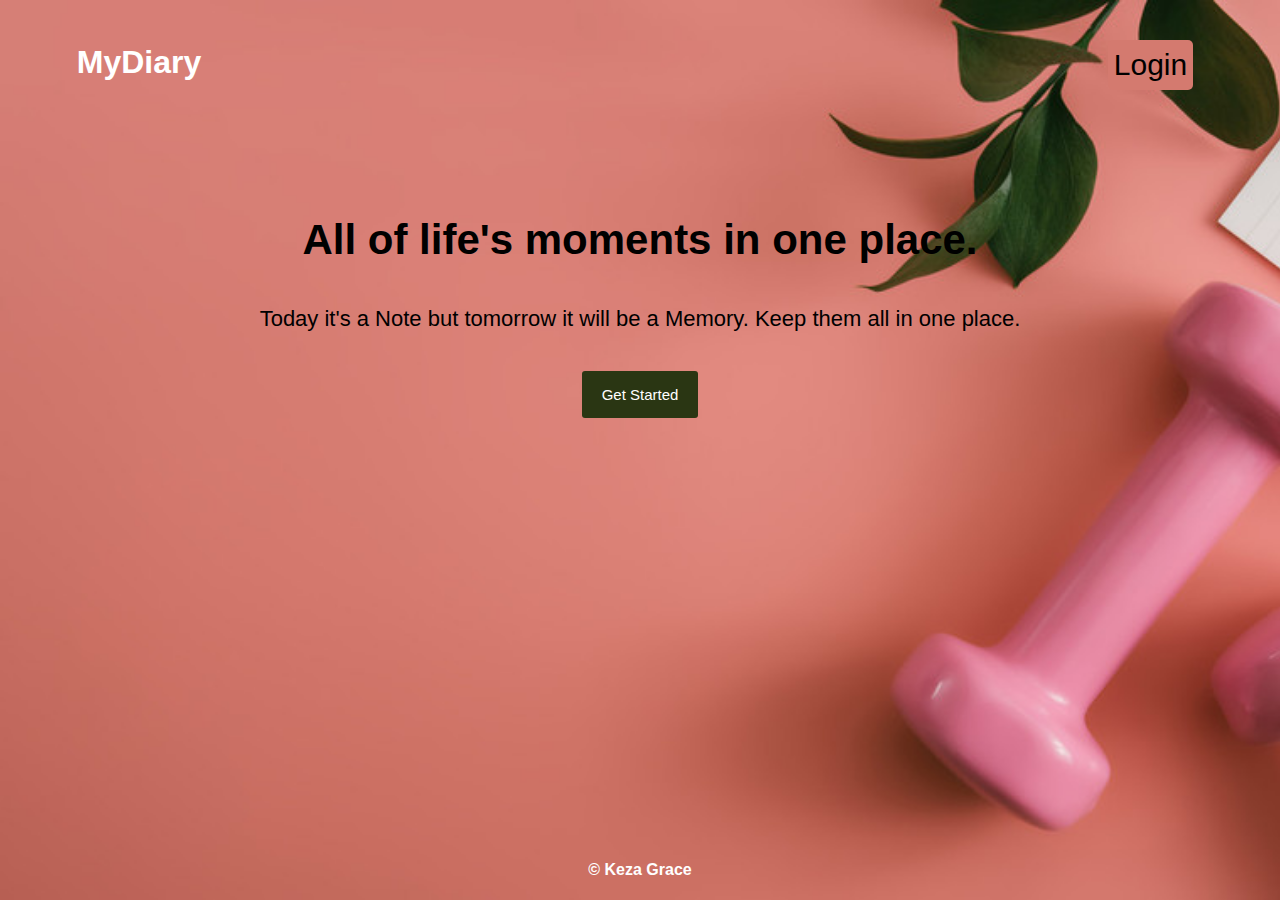
<file: UI/index.html>
<!DOCTYPE html>
<html lang="en">

<head>
  <meta charset="UTF-8">
  <title>Home | MyDiary</title>
  <link rel="stylesheet" href="./css/style.css">
  <link rel="icon" type="image/png" href="./img/favicon.png" sizes="32x32" />
</head>

<body>
  <div class="page page--is-flex page--stretches">
    <header class="header">
      <div class="container">
        <div class="header__brand">
          <a class="link" href="./index.html">
            MyDiary
          </a>
        </div>
        <nav class="nav">
          <a href="#" class="nav__open-menu js-open-menu"></a>
          <ul class="list nav__list js-nav-list">
            <li class="list__item">
              <a href="#" class="nav__close-menu js-close-menu"></a>
            </li>
            <li class="list__item">
              <a href="./login.html" class="link nav__link">
                <button>Login</button>
              </a>
            </li>
          </ul>
        </nav>
      </div>
    </header>
    <section class="hero hero--home">
      <div class="container">
        <h1 class="hero__title">All of life's moments in one place.</h1>
        <p class="hero__text">
          Today it's a Note but tomorrow it will be a Memory. Keep them all in one place.
        </p>
        <div>
          <a href="./signup.html" class="button button--success">
            Get Started
          </a>
        </div>
      </div>
    </section>
    <footer class="footer">
      <div class="container">
        <h4> &copy
          <a class="link" href="#">Keza Grace</a>
        </h4>
      </div>
    </footer>
  </div>
</body>

</html>
</file>
<file: UI/css/style.css>
.page,body {
  font-family: Helvetica;
  padding: 0;
  margin: 0;
  background-image: url(../img/frame.jpg);
  background-repeat: no-repeat;
  background-size: cover;
}
.page--is-flex {
  display: flex;
  flex-direction: column;
}
.page--stretches {
  min-height: 100vh;
}
.container {
  width: 88%;
  margin: auto;
  overflow: hidden;
}
.header {
  padding-top: 40px;
  max-height: 70px;
  color: #fff;
}
.header__brand {
  float: left;
  margin: 0;
  padding: 0;
  font-size: calc(120% + 1vw);
  line-height: 44px;
  font-weight: bold;
  text-decoration: none;
}
.link {
  text-decoration: none; 
  color: #ffffff;
}
.nav {
  float: right;
  margin: 0px;
  font-size: 18px;
}
.nav__link {
  font-size: 19px;
  line-height: 44px;
  border-radius:10px;
  -webkit-border-radius:10px;
  -moz-border-radius:10px;
  -ms-border-radius:10px;
  -o-border-radius:10px;
}
.nav__link:hover {
  text-decoration: underline;
  font-weight: 400;
}
.nav__list {
  display: block;
  z-index: 500;
}
.nav__list .list__item {
  display: inline;
  padding: 0 10px;
}
.nav__open-menu {
  display: none;
  width: 40px;
  height: 40px;
  background: url("../img/menu-icon.svg");
}
.nav__close-menu {
  display: none;
  position: absolute;
  right: 10px;
  top: 10px;
  width: 30px;
  height: 30px;
  background: url("../img/close-icon.svg");
  background-repeat: no-repeat;
}
.link button {
  background-color: #d47a6f;
  height:50px;
  width:auto;
  font-family: 'Franklin Gothic Medium', 'Arial Narrow', Arial, sans-serif;
  font-size:30px;
  border-radius:5px;
  border:0px;
  margin-bottom: 20px;
  
}
.link button:hover{
  cursor: pointer;
  background-color: rgba(0,4,0,0.3);
  border-radius: 5px;
  color:whitesmoke;
  /* font-size:30px;
  transition:all 1s ease-in-out;
-o-transition:all 1s ease-in-out;
-webkit-transition:all 1s ease-in-out;
-moz-transition:all 1s ease-in-out; */
}
.button {
  display: inline-block;
  padding: 15px 20px;
  border-radius: 3px;
  font-size: 15px;
  border: none;
  cursor: pointer;
  text-align: center;
  text-decoration: none;
}
.button--link {
  background: transparent;
}
.button--success {
  background-color: #2a3613;
  color: white !important;
  margin-top: 10px;
}
.hero {
  height: 100vh;
  text-align: center;
  display: flex;
}
.hero a:hover{
  cursor: pointer;
  background-color: rgba(0,4,0,0.3);
  border-radius: 5px;
  color:whitesmoke;
  /* font-size:30px;
  transition:all 1s ease-in-out;
-o-transition:all 1s ease-in-out;
-webkit-transition:all 1s ease-in-out;
-moz-transition:all 1s ease-in-out; */
}
.hero--home {
  height: auto;
  padding: 70px 0;
}
.hero__title {
  font-size: 42px;
  line-height: 1.5;
  font-weight: 600 !important;
  color: #000;
}
.hero__text {
  color: #000;
  font-size: 22px;
  line-height: 1.8;
  font-weight: 400;
}
feature-list {
  background: #f9fafae7;
  display: flex;
  justify-content: center;
  align-items: center;
  border-radius: 10px;
  margin-bottom: 40px;
}
.feature-list__title {
  text-align: center;
  color: #ffffff;
  font-size: 28px;
  font-weight: normal;
}
.feature-list__item {
  width: 30%;
  padding: 20px;
  text-align: center;
}
.feature-list__item .item__title {
  color: rgb(82, 76, 76);
}
.feature-list__item .item__image {
  width: 50px;
}
.feature-list__item .item__desc {
  color: #8f8f8f;
  font-size: 19px;
  line-height: 1.8;
  font-weight: normal;
}
.footer {
  /*background: #535252;*/
  text-align: center;
  color: #ffffff;
  position: absolute;
  bottom: 0;
  width: 100%;
}
.footer-relative {
  text-align: center;
  color: #ffffff;
  position: relatuve;
  width: 100%;
}
ul.list.nav__list.js-nav-list {
    margin: 0;
}

.form-group {
  width: 40%;
  min-width: 320px;
  max-width: 475px;
  background: #fff;
  position: absolute;
  top: 53%;
  left: 50%;
  -webkit-transform: translate(-50%, -50%);
  -moz-transform: translate(-50%, -50%);
  -o-transform: translate(-50%, -50%);
  -ms-transform: translate(-50%, -50%);
  transform: translate(-50%, -50%);
  box-shadow: 0px 2px 5px rgba(0, 0, 0, 0.25);
}
.form-group__form {
  display: block;
  width: 100%;
  padding: 0.6em 1.2em;
  text-align: center;
}
.form-group__heading {
  color: #ffffff;
  font-size: 1.35em;
  display: block;
  background: #434520;
  padding: 0.75em 1em 0.75em 1.5em;
  box-shadow: inset 0px 1px 1px rgba(255, 255, 255, 0.05);
  margin: 0;
  font-weight: bold;
  text-align: center;
}
.form__input,
.form__textarea {
  display: block;
  margin: auto auto;
  margin-bottom: 2em;
  padding: 0.5em 0;
  border: none;
  font-size: 15px;
  border-radius: 10px;
  border-bottom: 1px solid #eaeaea;
  padding-bottom: 1.25em;
  margin-left: 15px;
  color: #000;
  width: 85%;
}
.form__input:focus {
  outline: none;
}
.form__btn--submit {
  display: inline-block;
  background: #434520;
  border: none;
  width: auto;
  height: 40px;
  border-radius: 5px;
  font-size: 20px;
  font-family: 'Franklin Gothic Medium', 'Arial Narrow', Arial, sans-serif;
  padding: 0.5em 2em;
  color: white;
  margin-right: 0.5em;
  box-shadow: inset 0px 1px 0px rgba(255, 255, 255, 0.2);
}
.form__btn--submit:hover {
  cursor: pointer;
  background-color: rgba(0,4,0,0.3);
  border-radius: 5px;
  color:rgb(17, 12, 12);
  transition:all 1s ease-in-out;
-o-transition:all 1s ease-in-out;
-webkit-transition:all 1s ease-in-out;
-moz-transition:all 1s ease-in-out;
}
.form__btn--submit:active {
  background: #1fb5bf;
  box-shadow: inset 0px 1px 1px rgba(0, 0, 0, 0.1);
}
.form__btn--submit:focus {
  outline: none;
}
.form__btn--alternate {
  color: #434520;
  line-height: 0.5em;
  position: relative;
  font-family: 'Franklin Gothic Medium', 'Arial Narrow', Arial, sans-serif;
  text-decoration: none;
  font-size: 24px;
  margin: 0;
  padding: 0;
}
.form__btn--alternate:hover{
  cursor: pointer;
  color:rgb(17, 12, 12);
  transition:all 1s ease-in-out;
-o-transition:all 1s ease-in-out;
-webkit-transition:all 1s ease-in-out;
-moz-transition:all 1s ease-in-out;
}
.button--loading::after {
  -webkit-animation: spinAround 0.5s infinite linear;
  animation: spinAround 0.5s infinite linear;
  border: 2px solid #dbdbdb;
  border-radius: 290486px;
  border-right-color: transparent;
  border-top-color: transparent;
  content: "";
  display: block;
  height: 1em;
  position: relative;
  width: 1em;
  border-color: transparent transparent #fff #fff !important;
}
.story-list {
  padding: 40px 0px 40px 12%;
}
.story-list__title {
  color: #ffffff;
  margin-top: 50px;
  text-align: center;
  font-size: 39px;
  font-weight: normal;
}
.story-list__item .item__holder {
  background: #f0eded;
  height: 300px;
}
.story-list__item {
  background-color: #000000;
  box-shadow: 0 0 5px rgba(0, 0, 0, 0.15);
  color: #000000;
  float: left;
  font-size: 16px;
  line-height: 1.6em;
  margin: 10px 1%;
  max-width: 300px;
  min-width: 250px;
  overflow: hidden;
  position: relative;
  text-align: left;
  width: 100%;
}
.story-list__item * {
  -webkit-box-sizing: border-box;
  box-sizing: border-box;
  -webkit-transition: all 0.25s ease;
  transition: all 0.25s ease;
}
.story-list__item .item__caption {
  padding: 25px 20px 25px;
  position: absolute;
  bottom: 0;
  z-index: 1;
}
.story-list__item .item__date {
  background-color: #fff;
  color: #333;
  font-size: 18px;
  font-weight: 800;
  min-height: 48px;
  min-width: 48px;
  padding: 10px 0;
  position: absolute;
  right: 15px;
  text-align: center;
  text-transform: uppercase;
  top: 0;
}
.item__date .date__span {
  display: block;
  line-height: 14px;
}
.item__date .date__month {
  font-size: 11px;
}
.item__date .date__year {
  font-size: 12px;
}
.item__caption .caption__text {
  margin: 0;
  padding: 0;
}
.item__caption .caption__title {
  font-weight: 800;
  letter-spacing: -0.4px;
}
.story-list__item .item__overlay {
  position: absolute;
  top: 0;
  bottom: 0;
  left: 0;
  right: 0;
  color: #fefefe;
  align-items: center;
  background-color: #253312;
  display: flex;
  font-size: 25px;
  justify-content: center;
  opacity: 0;
}
.story-list__item .item__link {
  left: 0;
  right: 0;
  top: 0;
  bottom: 0;
  position: absolute;
  z-index: 1;
}
.story-list__item:hover .item__overlay {
  -webkit-transition-delay: 0.1s;
  transition-delay: 0.1s;
  opacity: 1;
}
.story-list__item:hover .item__caption {
  opacity: 0;
}
.story-list__item:hover .item__date {
  -webkit-transform: translateY(-100%);
  transform: translateY(-100%);
}
.story-list__load-btn {
  text-align: center;
}
.story {
  margin-left: auto;
  margin-right: auto;
  padding: 50px 0;
  margin-top: 50px;
  background: #ffffff;
  width: 75%;
}
.story__date {
  color: #666;
  font-size: 16px;
  margin-left: 5px;
  padding-left: 50px;
}
.story__title {
  color: #333;
  font-weight: bold;
  font-size: 35px;
  margin-top: 5px;
  padding-left: 50px;
}
.story__content {
  font-size: 25px;
  line-height: 1.8em;
  padding: 0 50px;
}
.story__toolbar {
  position: relative;
  height: 60px;
  padding: 0 50px;
  margin-top: 40px;
  display: flex;
  flex-direction: row;
  justify-content: space-between;
  align-items: center;
}
.story__toolbar .toolbar__buttons {
  display: flex;
  align-items: center;
}
.story__toolbar .toolbar__edit-btn {
  cursor: pointer;
  margin-right: 10px;
  margin-top: 0px;
}
.story__toolbar .toolbar__delete-btn {
  background-color: transparent;
  color: #3bbfaf !important;
}
.story__fav-icon {
  margin-left: 40px;
  height: 40px;
  display: flex;
  align-items: center;
}
.modal__cancel-btn {
  background-color: firebrick;
  color: #fff;
}
.modal {
  top: 0;
  left: 0;
  overflow: auto;
  display: none;
  width: 100%;
  height: 100%;
  position: fixed;
  background: linear-gradient(rgba(0, 0, 0, 0.5), rgba(0, 0, 0, 0.7));
  z-index: 1;
}
.modal__body {
  width: 38%;
  text-align: center;
  margin: 200px auto;
  background-color: #fff;
  height: 200px;
  padding: 0 15px;
  box-shadow: 2px -1px 3px 2px rgba(255, 255, 255, 0.5);
}
.modal__text {
  padding-top: 80px;
}
.profile * {
  box-sizing: border-box;
  padding: 0 !important;
}
.profile {
  width: 320px;
  margin: 3em auto 0 auto;
  border-radius: 8px;
  padding-bottom: 0;
  background-color: #ffffff;
}
.profile__header {
  display: block;
  overflow: hidden;
  position: relative;
  padding-bottom: 2em;
  border-top-left-radius: 8px;
  border-top-right-radius: 8px;
}
.profile__header .header__img {
  border-bottom: 8px solid #6865f9;
}
.profile__data {
  margin-top: 0.6em;
  color: #81878b;
}
.profile__data .data__item {
  width: 32%;
  text-align: center;
  display: inline-block;
  font-size: 1.5em;
  border-right: solid 1px #bdc3c7;
}
.profile__data .data__item:last-child {
  border: none;
}
.data__item .span {
  display: block;
  text-transform: uppercase;
  font-size: 0.5em;
  margin-top: 0.6em;
  font-weight: 700;
}

.profile__title {
  position: absolute;
  top: 0;
  background-color: rgba(0, 0, 0, 0.6);
  width: 100%;
  height: 171px;
  padding: 1.2em 1em 0 1em;
  color: white;
  text-align: center;
  opacity: 1;
  transition-property: all;
  transition-duration: 0.3s;
  transition-timing-function: ease-in;
}
.profile__title .title__text {
  font-size: 1.2em;
  margin-bottom: 0.5em;
}
.reminder-block {
  margin: 1.5em auto 0 auto;
  width: 100%;
  background: #6865f9;
  color: white;
  display: flex;
  flex-direction: row;
  align-items: center;
  justify-content: space-between;
  padding: 0.5em !important;
}
.switch {
  display: inline-block;
  font-size: 20px; /* 1 */
  height: 1em;
  width: 2em;
  background: #bdb9a6;
  border-radius: 1em;
}
.switch__input {
  position: absolute;
  opacity: 0;
}
.switch__div {
  height: 1em;
  width: 1em;
  border-radius: 1em;
  background: #fff;
  box-shadow: 0 0.1em 0.3em rgba(0, 0, 0, 0.3);
  -webkit-transition: all 300ms;
  -moz-transition: all 300ms;
  transition: all 300ms;
}
.switch__input:checked + .switch__div {
  -webkit-transform: translate3d(100%, 0, 0);
  -moz-transform: translate3d(100%, 0, 0);
  transform: translate3d(100%, 0, 0);
  background: #6865f9;
}
@-webkit-keyframes spinAround {
  from {
    -webkit-transform: rotate(0);
    transform: rotate(0);
  }
  to {
    -webkit-transform: rotate(359deg);
    transform: rotate(359deg);
  }
}
@keyframes spinAround {
  from {
    -webkit-transform: rotate(0);
    transform: rotate(0);
  }
  to {
    -webkit-transform: rotate(359deg);
    transform: rotate(359deg);
  }
}

@media only screen and (max-width: 768px) {
  .header {
    position: relative;
  }
  .nav__open-menu {
    display: inline-block;
  }
  .nav__list {
    display: none;
    position: fixed;
    padding: 50px 20px 20px;
    background: #ef8354;
    right: 0px;
    top: 0px;
    width: 50%;
    max-width: 300px;
    height: 100vh;
    overflow: scroll;
  }
  .nav__list .list__item {
    text-align: center;
    width: 100%;
    padding-top: 18px;
    display: block;
  }
  .nav__link {
    color: #fff;
    font-size: 30px;
    font-weight: 600px;
    padding: 5px;
  }
  .nav__close-menu {
    display: block;
  }
  .hero--home {
    margin-bottom: 50px;
  }
  .hero__title {
    font-size: 40px;
    margin: 2.8em 0 0 0;
  }
  .hero__text {
    font-size: 16px;
  }
  .feature-list {
    display: flex;
    flex-direction: column;
    margin-top: 10px;
  }
  .feature-list__title {
    font-size: 30px;
    margin: 0;
    padding: 0;
  }
  .feature-list__item {
    width: 80%;
  }
  .footer {
    min-height: 10vh;
    background: #0f0f11;
  }
  .form-group {
    width: 95%;
    position: relative;
    margin: 2.5% auto 0 auto;
    left: 0%;
    -webkit-transform: translate(0%, 0%);
    -moz-transform: translate(0%, 0%);
    -o-transform: translate(0%, 0%);
    -ms-transform: translate(0%, 0%);
    transform: translate(0%, 0%);
  }
  .story-list {
    padding: 40px 0px 40px 5%;
    width: 75%;
  }
  .story-list__title {
    margin-top: 50px;
  }
  .story {
    width: 100%;
  }
  .story__edit-btn,
  .story__delete-btn {
    height: 30px;
    width: 80px;
  }
  .icon {
    margin-top: 3px;
  }
  .modal__body {
    width: 80%;
  }
}
</file>
